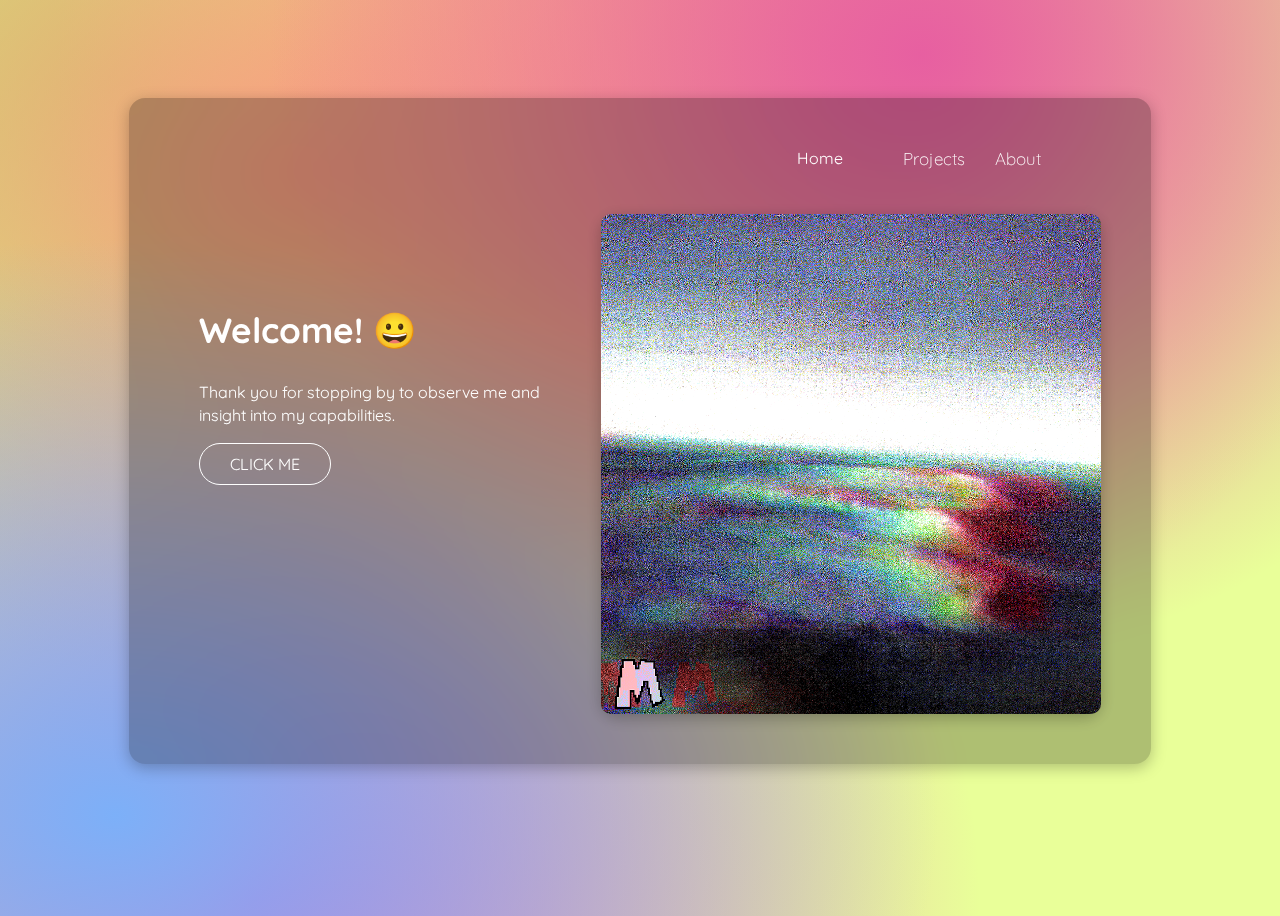
<file: index.html>
<!DOCTYPE html>
<html lang="en">
<head>
    <meta charset="UTF-8">
    <meta name="viewport" content="width=device-width, initial-scale=1.0">
    <link rel="stylesheet" href="style.css">
    <a href="https://lordicon.com/"></a>
    <title>My Portfolio</title>
</head>

<body>

    <div class="container">
        <div class="glass-container">
            <nav class="navbar">
                <div class="logo"><a href=""></a></div>
                    <ul class="nav-links">

                        <li>Home</li>
                        <li class="nav-link icon-hover icon-radius icon-color-ease"><a href="#">
                            <lord-icon
                                src="https://cdn.lordicon.com/lzgmgrnn.json"
                                trigger="hover"
                                colors="primary:#ffffff"
                                style="width:50px;height:22px"
                                class="hover-item">
                            </lord-icon></a></li>
                        <li class="nav-link">Projects</li>

                            
                            
                        <li class="nav-link"><a href="#"></a>About</li>
                        <li class="nav-link icon-hover icon-radius icon-color-ease"><a href="#"></a>
                            <lord-icon
                            src="https://cdn.lordicon.com/kddybgok.json"
                            trigger="hover"
                            colors="primary:#ffffff"
                            style="width:50px;height:22px"></lord-icon>
                        </lord-icon></li>
                        <li class="nav-link icon-hover icon-radius icon-color-ease"><a href="#">
                            <lord-icon
                            src="https://cdn.lordicon.com/ercyvufy.json"
                            trigger="hover"
                            colors="primary:#ffffff"
                            style="width:50px;height:22px">
                            </lord-icon></a>
                        </li>

                    </ul>
                <div class="content">
                    <div class="main">
                        <h2>Welcome! 😀</h2>
                        <p>
                            Thank you for stopping by to observe me and insight into my capabilities.
                        </p>

                        <a href="#" class="btn"> Click Me</a>
                    </div>
                    <div class="image-wrapper img-shadow">
                        <img src="comp.jpg">
                    </div>
                </div>
            </nav>
        </div>
    </div>  

    <script src="https://cdn.lordicon.com/lordicon-1.1.0.js"></script>
</body>

</html>
</file>
<file: style.css>
@import url('https://fonts.googleapis.com/css2?family=Quicksand:wght@300;400;500;600;700&display=swap');

.focus-in {
	-webkit-animation: focus-in 1s cubic-bezier(0.550, 0.085, 0.680, 0.530) both;
	        animation: focus-in 1s cubic-bezier(0.550, 0.085, 0.680, 0.530) both;
}

.focus-in-icons {
	-webkit-animation: focus-in-icons 2s cubic-bezier(0.550, 0.085, 0.680, 0.530) both;
	        animation: focus-in-icons 2s cubic-bezier(0.550, 0.085, 0.680, 0.530) both;
}

* {
    font-family: 'Quicksand', sans-serif;
}

a {
    text-decoration: none;
    color: #fff;
}

body {
    color: #fff;
    background-color: #e9ff99;
    background-image:
        radial-gradient(at 9% 89%, hsla(215, 90%, 73%, 1) 0px, transparent 50%),
        radial-gradient(at 72% 6%, hsla(331, 74%, 64%, 1) 0px, transparent 50%),
        radial-gradient(at 24% 19%, hsla(14, 90%, 74%, 1) 0px, transparent 50%),
        radial-gradient(at 65% 6%, hsla(6, 79%, 76%, 1) 0px, transparent 50%),
        radial-gradient(at 20% 98%, hsla(316, 72%, 64%, 1) 0px, transparent 50%),
        radial-gradient(at 44% 9%, hsla(40, 96%, 77%, 1) 0px, transparent 50%),
        radial-gradient(at 10% 9%, hsla(76, 65%, 63%, 1) 0px, transparent 50%);
    min-height: 100vh;
}


.container {
    display: flex;
    justify-content: center;
}

.glass-container {
    display: block;
    max-width: 72vw;
    margin-top: 10vh;
    margin-bottom: 30px;
    background: rgba(0, 0, 0, 0.25);
    padding: 50px;
    border-radius: 16px;
    box-shadow: 0 4px 15px rgba(0, 0, 0, 0.25);
    backdrop-filter: blur(11.6px);
    -webkit-backdrop-filter: blur(11.6px);
}

.logo {
    display: inline-block;
    font-size: 30px;
    font-weight: 600;
    margin-top: -10px;
}

ul.nav-links {
    margin: 0;
    float: right;
    display: flex;
    list-style: none;
}


li.nav-link {
    display: inline-block;
    margin-left: 30px;
    font-size: 17px;
    font-weight: 300;
}

.content {
    display: flex;
    width: 100%;
}

.main {
    margin-top: 10vh;
    display: inline-block;
    padding: 20px;
}

.main h2 {
    font-size: 35px;
}

.main p {
    font-size: 16px;
    line-height: 23px;
}

.btn:link,
.btn:visited {
    text-transform: uppercase;
    text-decoration: none;
    color: white;
    padding: 10px 30px;
    border: 1px solid;
    border-radius: 1000px;
    display: inline-block;
    transition: all .2s;
    position: relative;
}

.btn:hover {
    transform: translateY(-5px);
    box-shadow: 0 10px 20px rgba(27, 27, 27, .5);
    background-image:
        radial-gradient(at 9% 89%, hsla(215, 90%, 73%, 1) 0px, transparent 50%),
        radial-gradient(at 72% 6%, hsla(331, 74%, 64%, 1) 0px, transparent 50%),
        radial-gradient(at 24% 19%, hsla(14, 90%, 74%, 1) 0px, transparent 50%),
        radial-gradient(at 65% 6%, hsla(6, 79%, 76%, 1) 0px, transparent 50%),
        radial-gradient(at 20% 98%, hsla(316, 72%, 64%, 1) 0px, transparent 50%),
        radial-gradient(at 44% 9%, hsla(40, 96%, 77%, 1) 0px, transparent 50%),
        radial-gradient(at 10% 9%, hsla(76, 65%, 63%, 1) 0px, transparent 50%);
}

.btn:active {
    transform: translateY(-3px);
}

.btn::after {
    display: inline-block;
    height: 100%;
    width: 100%;
    top: 0;
    left: 0;
    position: absolute;
    z-index: -1;
    transition: all .3s;
}

.btn:hover::after {
    background-color: rgb(255, 255, 255);
    transform: scaleX(1.4) scaleY(1.5);
    opacity: 0;
}

.icon-radius {
    border-radius: 100vh;
}

.icon-color-ease:hover {
    transition-delay: .3s;
    background-image:
    radial-gradient(at 9% 89%, hsla(215, 90%, 73%, 1) 0px, transparent 50%),
    radial-gradient(at 72% 6%, hsla(331, 74%, 64%, 1) 0px, transparent 50%),
    radial-gradient(at 24% 19%, hsla(14, 90%, 74%, 1) 0px, transparent 50%),
    radial-gradient(at 65% 6%, hsla(6, 79%, 76%, 1) 0px, transparent 50%),
    radial-gradient(at 20% 98%, hsla(316, 72%, 64%, 1) 0px, transparent 50%),
    radial-gradient(at 44% 9%, hsla(40, 96%, 77%, 1) 0px, transparent 50%),
    radial-gradient(at 10% 9%, hsla(76, 65%, 63%, 1) 0px, transparent 50%);
}

.icon-hover:hover {
    transform: translateY(-1px);
    box-shadow: 0 10px 20px rgba(49, 46, 0, 0.5);
    transition: all .3s ease-in-out;
    background-image:
        radial-gradient(at 9% 89%, hsla(215, 90%, 73%, 1) 0px, transparent 50%),
        radial-gradient(at 72% 6%, hsla(331, 74%, 64%, 1) 0px, transparent 50%),
        radial-gradient(at 24% 19%, hsla(14, 90%, 74%, 1) 0px, transparent 50%),
        radial-gradient(at 65% 6%, hsla(6, 79%, 76%, 1) 0px, transparent 50%),
        radial-gradient(at 20% 98%, hsla(316, 72%, 64%, 1) 0px, transparent 50%),
        radial-gradient(at 44% 9%, hsla(40, 96%, 77%, 1) 0px, transparent 50%),
        radial-gradient(at 10% 9%, hsla(76, 65%, 63%, 1) 0px, transparent 50%);
}

button {
    all: unset;
    transition-delay: .05s;
}

button:hover {
    transform: translateY(-1px);
    box-shadow: 0 10px 20px rgba(49, 46, 0, 0.5);
    transition: all .3s ease-in-out;
    background-image:
        radial-gradient(at 9% 89%, hsla(215, 90%, 73%, 1) 0px, transparent 50%),
        radial-gradient(at 72% 6%, hsla(331, 74%, 64%, 1) 0px, transparent 50%),
        radial-gradient(at 24% 19%, hsla(14, 90%, 74%, 1) 0px, transparent 50%),
        radial-gradient(at 65% 6%, hsla(6, 79%, 76%, 1) 0px, transparent 50%),
        radial-gradient(at 20% 98%, hsla(316, 72%, 64%, 1) 0px, transparent 50%),
        radial-gradient(at 44% 9%, hsla(40, 96%, 77%, 1) 0px, transparent 50%),
        radial-gradient(at 10% 9%, hsla(76, 65%, 63%, 1) 0px, transparent 50%);
}

.icon-hover:active {
    transform: translateY(1px);
}


.image-wrapper {
    display: flex;
    margin-top: 5vh;
    position: relative;
}

.image-wrapper img {
    max-width: 500px;
    border-radius: 10px;
}

.img-shadow {
    border-radius: 16px;
    box-shadow: 0 4px 15px rgba(0, 0, 0, 0.25);
}

.pdf-main {
    min-width: 100vh;
    width: auto;
    border-radius: 10px;
}

.pdf-main:hover {
    transform: translateY(-3px);
    box-shadow: 0 4px 15px rgba(0, 0, 0, 0.25);
    transition: ease-out .3s;
}

.pdf-main:after {
    transition: ease-out .3s
}

@-webkit-keyframes focus-in {
    0% {
      -webkit-filter: blur(12px);
              filter: blur(12px);
      opacity: 0;
    }
    100% {
      -webkit-filter: blur(0px);
              filter: blur(0px);
      opacity: 1;
    }
}

  @keyframes focus-in {
    0% {
      -webkit-filter: blur(12px);
              filter: blur(12px);
      opacity: 0;
    }
    100% {
      -webkit-filter: blur(0px);
              filter: blur(0px);
      opacity: 1;
    }
}

@-webkit-keyframes focus-in-icons {
    0% {
      -webkit-filter: blur(12px);
              filter: blur(12px);
      opacity: 0;
    }
    100% {
      -webkit-filter: blur(0px);
              filter: blur(0px);
      opacity: 1;
    }
}

  @keyframes focus-in-icons {
    0% {
      -webkit-filter: blur(12px);
              filter: blur(12px);
      opacity: 0;
    }
    100% {
      -webkit-filter: blur(0px);
              filter: blur(0px);
      opacity: 1;
    }
}
  
@media screen and (max-width: 1075px) {
    .content{
        flex-direction: column;
    }
}

@media screen and (max-width: 720px) {
    .logo{
        font-size: 22px;
    }
    li.nav-link{
        font-size: 13px;
    }
    .main h2{
        font-size: 28px;
    }
    .main p{
        font-size: 15px;
    }
    button{
        font-size: 13px;
    }
    .image-wrapper img{
        max-width: 400px;
    }
}
</file>
